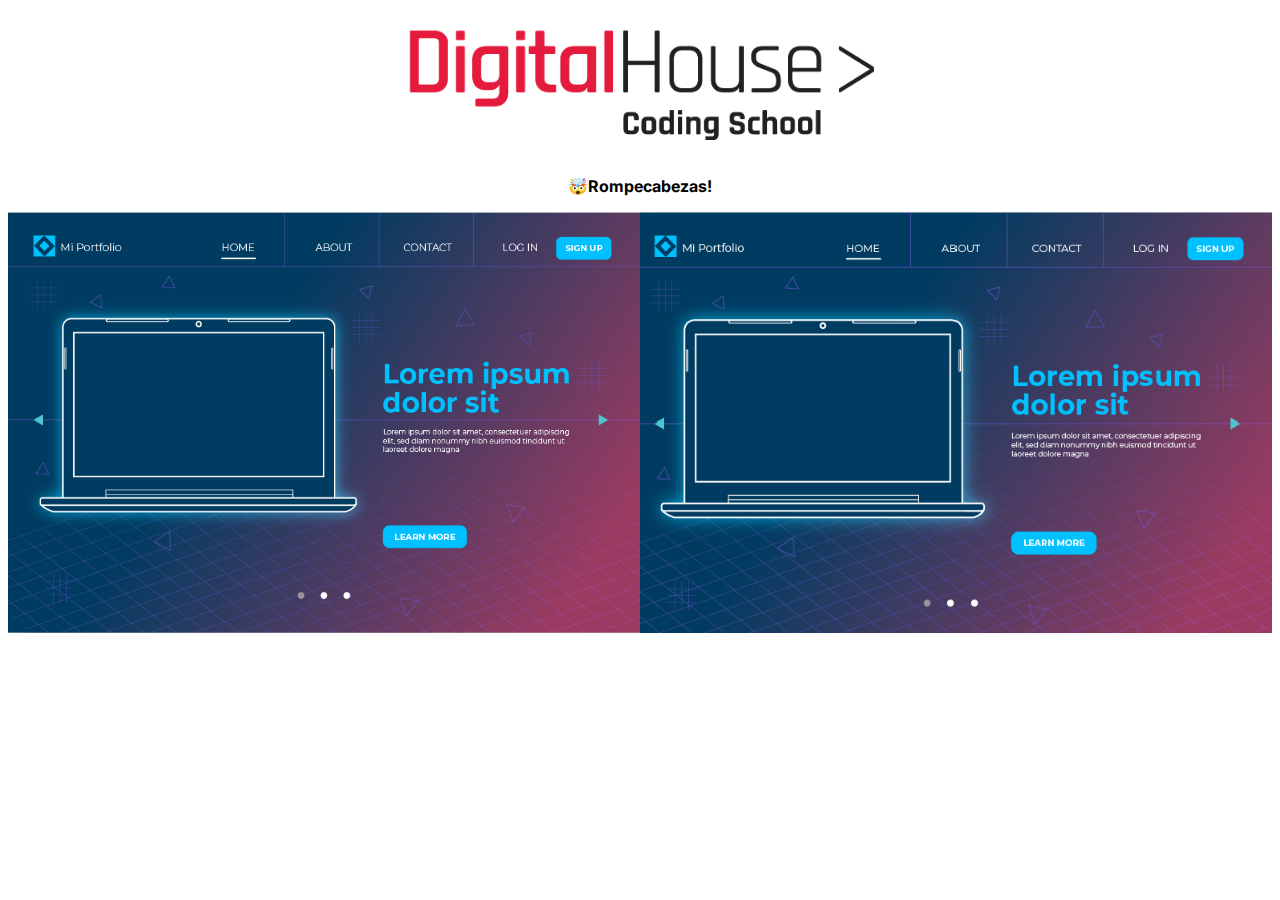
<file: grid/index.html>
<!DOCTYPE html>
<html lang="es">
  <head>
    <meta charset="UTF-8" />
    <meta name="viewport" content="width=device-width, initial-scale=1.0" />
    <meta http-equiv="X-UA-Compatible" content="ie=edge" />
    <title>Ejercicio Grid</title>
    <link rel="stylesheet" href="css/style.css">
  </head>
  <body>
    <div class="container">
      <div class="logo">
        <img
          src="img/logo-DH.png"
          alt="Logo DH"
        />
      </div>
      <h3>🤯Rompecabezas!</h3>
      <div class="exercice">
        <!--Lado Completo-->
        <div class="exercice-complete">
          <img
            src="img/final.jpg"
            alt="rompecabezas completo"
          />
        </div>
        <!--Lado Incompleto-->
        <div class="excercice-incomplete">
          <div class="grid-one">
            <img
              src="img/1.jpg"
              alt="image 1"
            />
          </div>
          <div class="grid-two">
            <img
              src="img/2.jpg"
              alt="image 2"
            />
          </div>
          <div class="grid-three">
            <img
              src="img/3.jpg"
              alt="image 3"
            />
          </div>
          <div class="grid-four">
            <img
              src="img/4.jpg"
              alt="image 4"
            />
          </div>
        </div>
      </div>
    </div>
  </body>
</html>
</file>
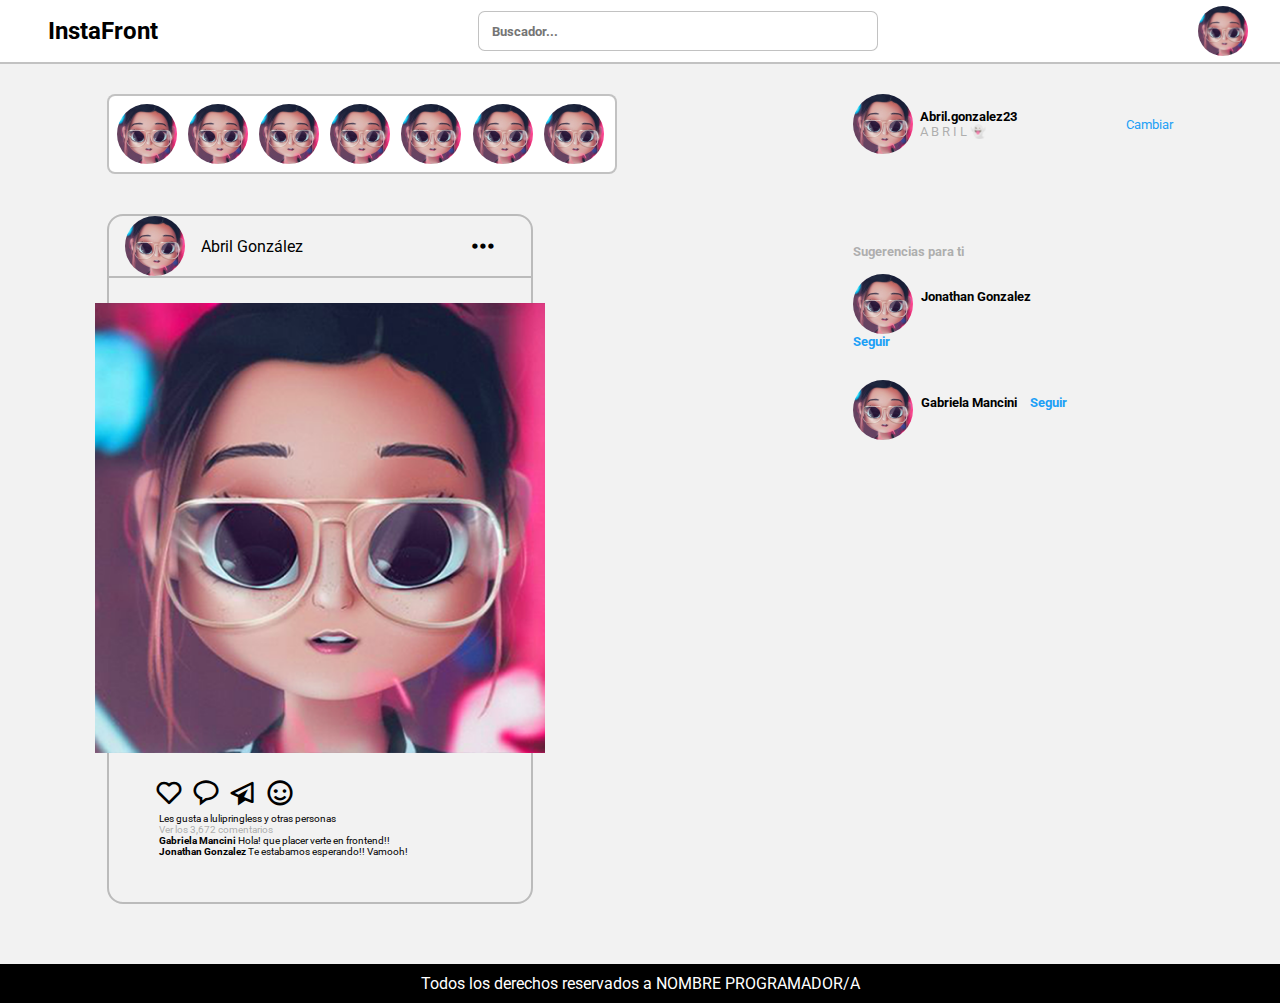
<file: instaFront/index.html>
<!DOCTYPE html>
<html lang="en">
<head>
    <meta charset="UTF-8">
    <meta name="viewport" content="width=device-width, initial-scale=1.0">
    <title>Act-clase15-grid</title>
    <link rel="stylesheet" href="./scss/styles.css">
    <link href='https://unpkg.com/boxicons@2.1.4/css/boxicons.min.css' rel='stylesheet'>
</head>
<body>
    <header>
        <h1>InstaFront</h1>
        <form action="#">
            <input type="text" placeholder="Buscador...">
        </form>
        <img src="./img/Perfil.png" alt="cuenta">   
    </header>
    <main>
        <div class="contenedor">
            <div class="perfiles">
                <img src="./img/Perfil.png" alt="perfiles">
                <img src="./img/Perfil.png" alt="perfiles">
                <img src="./img/Perfil.png" alt="perfiles">
                <img src="./img/Perfil.png" alt="perfiles">
                <img src="./img/Perfil.png" alt="perfiles" class="none">
                <img src="./img/Perfil.png" alt="perfiles" class="none">
                <img src="./img/Perfil.png" alt="perfiles" class="none">
            </div>

            <div class="publicacion">
                <div class="nombre">
                    <div class="nombre-perfil">
                        <img src="./img/Perfil.png" alt="perfil">
                        <p>Abril González</p>
                    </div>
                    <i class='bx bx-dots-horizontal-rounded'></i>
                </div>
                <div class="imagen">
                    <img src="./img/foto.png" alt="foto">
                </div>
                <div class="iconos">
                    <i class='bx bx-heart' ></i>
                    <i class='bx bx-message-rounded' ></i>
                    <i class='bx bx-paper-plane' ></i>
                    <i class='bx bx-smile' ></i>
                </div>
                <div class="comentarios">
                    <p>Les gusta a lulipringless y otras personas</p>
                    <p class="gray">Ver los 3,672 comentarios</p>
                    <p><span>Gabriela Mancini </span>Hola! que placer verte en frontend!!</p>
                    <p><span>Jonathan Gonzalez </span>Te estabamos esperando!! Vamooh!</p>
                </div>
            </div>

            <div class="cuentas">
                <div class="flex">
                    <img src="./img/Perfil.png" alt="perfil">
                    <div class="cuenta-perfil">
                        <p>Abril.gonzalez23</p>
                        <span>A B R I L 👻</span>
                    </div>
                </div>
                    
                <p><a href="#">Cambiar</a></p>
                
            </div>

            <div class="sugerencias">
                <p>Sugerencias para ti</p>
                <div class="cuentas-sugeridas">
                    <div class="jg">
                        <div class="jg-perfil">
                            <img src="./img/Perfil.png" alt="perfil">
                            <p>Jonathan Gonzalez</p>
                        </div>
                        <p><a href="#">Seguir</a></p>
                    </div>
                    <div class="jg">
                        <div class="jg-perfil">
                            <img src="./img/Perfil.png" alt="perfil">
                            <p>Gabriela Mancini</p>
                        </div>
                        <p><a href="#">Seguir</a></p>
                    </div>
                </div>
            </div>
        </div>
    </main>
    <footer>
        <p>Todos los derechos reservados a NOMBRE PROGRAMADOR/A</p>
    </footer>
</body>
</html>
</file>
<file: grid/css/style.css>
@import url("https://fonts.googleapis.com/css2?family=Inter:wght@300&display=swap");
body {
  font-family: "Inter", sans-serif;
}
img {
  width: 100%;
  height: 100%;
}

.logo img {
  width: 40%;
  display: block;
  margin: 0 auto;
}
h3 {
  text-align: center;
  font-size: 1rem;
}
.exercice {
  display: flex;
  width: 100%;
}
.exercice-complete img {
  width: 100%;
  height: 100%;
}
.exercice-complete {
  background: blue;
  width: 50%;
}
.excercice-incomplete {
  background: red;
  width: 50%;
  display: grid;
  grid-template-columns: 2 1fr;
  grid-template: 2 1fr;
}
.grid-one {
  grid-column: 2/3;
  grid-row: 2/3;
}
.grid-two {
  grid-column: 1/2;
  grid-row: 1/2;
}
.grid-three {
  grid-column: 2/3;
  grid-row: 1/2;
}
.grid-four {
  grid-column: 1/2;
  grid-row: 2/3;
}
</file>
<file: instaFront/scss/styles.css>
@import url("https://fonts.googleapis.com/css2?family=Roboto:wght@300&display=swap");
* {
  margin: 0;
  padding: 0;
  box-sizing: border-box;
  flex-wrap: wrap;
  list-style-type: none;
  -webkit-text-decoration: black;
          text-decoration: black;
  color: black;
  font-family: "Roboto", sans-serif;
}

header {
  height: 4em;
  border-bottom: solid 2px rgba(128, 128, 128, 0.479);
  display: flex;
  justify-content: space-between;
  align-items: center;
}
header h1 {
  font-size: 1.5em;
  padding-left: 2em;
}
header form input {
  width: 400px;
  height: 40px;
  font-weight: bold;
  padding-left: 1em;
  border-radius: 0.5em;
  border: solid rgba(128, 128, 128, 0.479) 1px;
}
header img {
  width: 50px;
  height: 50px;
  border-radius: 2em;
  margin-right: 2em;
}

main .contenedor {
  width: 100vw;
  background-color: rgba(128, 128, 128, 0.1);
  display: grid;
  grid-template-columns: repeat(12, 1fr);
  grid-template-rows: repeat(30, 30px);
}
main .contenedor .perfiles {
  background-color: white;
  width: 510px;
  height: 5em;
  padding: 0.5em;
  border-radius: 0.5em;
  border: solid 2px rgba(128, 128, 128, 0.479);
  display: flex;
  grid-column: 2/8;
  grid-row: 2/4;
  gap: 0.7em;
}
main .contenedor .perfiles img {
  border-radius: 3em;
}
main .contenedor .publicacion {
  grid-column: 2/6;
  grid-row: 6/29;
  border-radius: 1em;
  border: solid 2px rgba(128, 128, 128, 0.479);
}
main .contenedor .publicacion .nombre {
  display: flex;
  justify-content: space-between;
  align-items: center;
  border-bottom: solid 2px rgba(128, 128, 128, 0.479);
}
main .contenedor .publicacion .nombre .bx-dots-horizontal-rounded {
  padding-right: 1em;
  font-size: 2em;
}
main .contenedor .publicacion .nombre .nombre-perfil {
  display: flex;
  align-items: center;
  gap: 1em;
}
main .contenedor .publicacion .nombre .nombre-perfil img {
  border-radius: 3em;
  margin-left: 1em;
}
main .contenedor .publicacion .imagen {
  width: 100%;
  height: 500px;
  display: flex;
  justify-content: center;
  align-items: center;
}
main .contenedor .publicacion .imagen img {
  width: 450px;
  height: 450px;
}
main .contenedor .publicacion .iconos {
  font-size: 30px;
  padding-left: 1.5em;
}
main .contenedor .publicacion .comentarios {
  padding-left: 5em;
  font-size: 10px;
}
main .contenedor .publicacion .comentarios .gray {
  color: rgba(128, 128, 128, 0.6);
}
main .contenedor .publicacion .comentarios span {
  color: black;
  font-weight: bold;
}
main .contenedor .cuentas {
  display: flex;
  justify-content: space-between;
  align-items: center;
  grid-column: 9/12;
  grid-row: 2/4;
  font-size: 13px;
}
main .contenedor .cuentas a {
  color: #1ca0f6;
}
main .contenedor .cuentas .flex {
  display: flex;
  align-items: center;
  gap: 0.5em;
  font-size: 13px;
}
main .contenedor .cuentas .flex img {
  border-radius: 3em;
}
main .contenedor .cuentas .flex .cuenta-perfil p {
  color: black;
  font-weight: bold;
}
main .contenedor .cuentas .flex .cuenta-perfil span {
  color: rgba(128, 128, 128, 0.6);
}
main .contenedor .sugerencias {
  grid-column: 9/11;
  grid-row: 7/9;
}
main .contenedor .sugerencias p {
  padding-bottom: 15px;
  font-size: 13px;
  font-weight: bold;
  color: rgba(128, 128, 128, 0.6);
}
main .contenedor .sugerencias .cuentas-sugeridas {
  display: flex;
  flex-direction: column;
  gap: 1em;
}
main .contenedor .sugerencias .cuentas-sugeridas .jg {
  display: flex;
  justify-content: space-between;
  align-items: center;
}
main .contenedor .sugerencias .cuentas-sugeridas .jg a {
  color: #1ca0f6;
}
main .contenedor .sugerencias .cuentas-sugeridas .jg .jg-perfil {
  display: flex;
  align-items: center;
  gap: 0.5em;
}
main .contenedor .sugerencias .cuentas-sugeridas .jg .jg-perfil img {
  border-radius: 3em;
}
main .contenedor .sugerencias .cuentas-sugeridas .jg .jg-perfil p {
  color: black;
  font-weight: bold;
}

footer {
  background-color: black;
  text-align: center;
}
footer p {
  color: white;
  padding: 10px;
}

@media (max-width: 600px) {
  header form input {
    display: none;
  }
  main .contenedor {
    width: 100vw;
    grid-template-columns: repeat(4, 1fr);
    grid-template-rows: repeat(29, 30px);
  }
  main .contenedor .perfiles {
    width: 100%;
    grid-column: 1/5;
    grid-row: 2/2;
    justify-content: center;
    justify-self: center;
    align-self: center;
  }
  main .contenedor .perfiles .none {
    display: none;
  }
  main .contenedor .publicacion {
    width: 100%;
    grid-column: 1/5;
    grid-row: 5/29;
  }
  main .contenedor .publicacion .imagen img {
    width: 360px;
    height: 450px;
  }
  main .contenedor .publicacion .iconos {
    padding-left: 0.5em;
  }
  main .contenedor .publicacion .comentarios {
    padding-left: 2em;
  }
  main .contenedor .cuentas {
    display: none;
  }
  main .contenedor .sugerencias {
    display: none;
  }
  footer {
    width: 100%;
    font-size: 10px;
  }
}/*# sourceMappingURL=styles.css.map */
</file>
